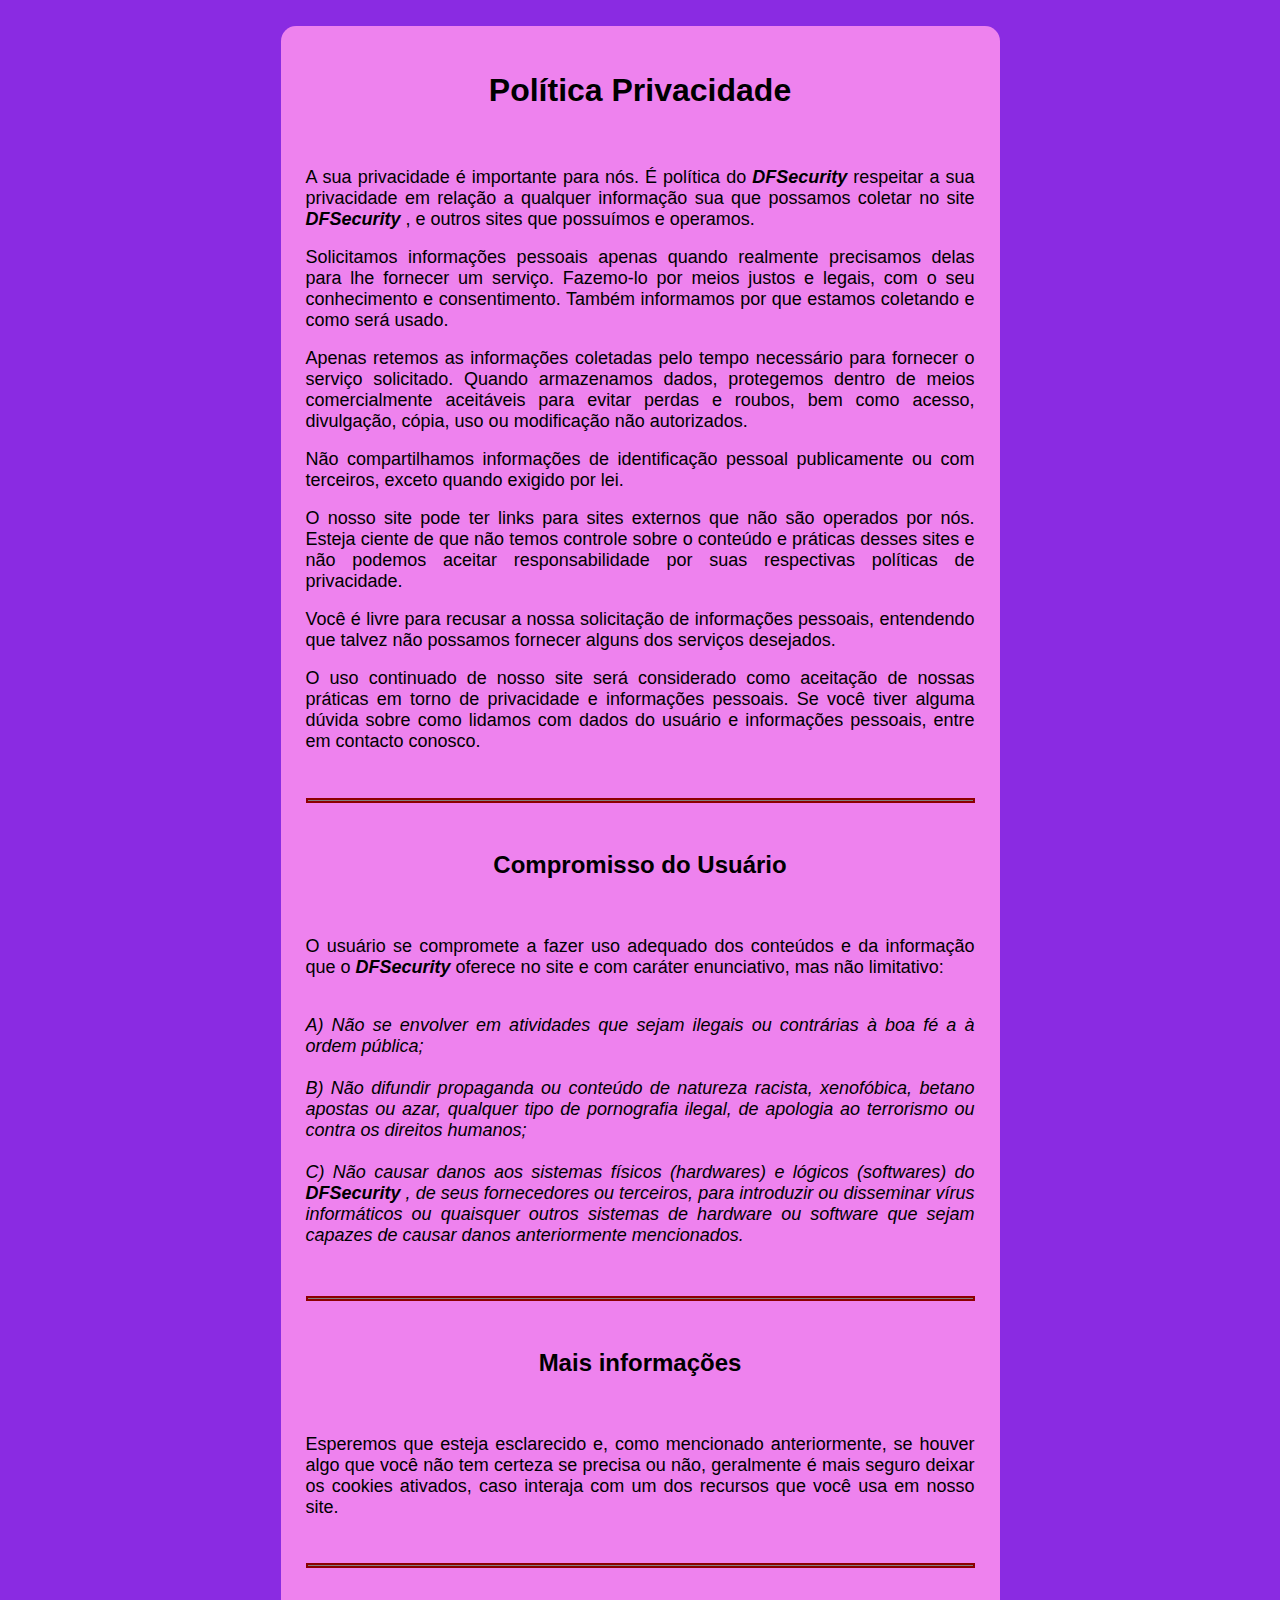
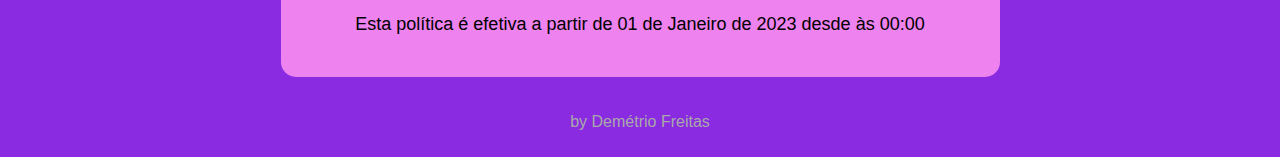
<file: DFSecurity/PoliticaPrivacidade.html>
<!DOCTYPE html> 
<html>
<head>
    <title> Política de Privacidade | DFSecurity </title>
    <meta http-equiv="Content-Type" content="text/html; charset=UTF-8">
    <link rel="stylesheet" type="text/css" href="styles/PoliticaPrivacidade.css">
    <link rel="icon" type="text/css" href="images/DFSecurity.png">
</head>
<body bgcolor="violet">
<div>
<br>
<div class="text">
<h2 align="center"> <b> <font face="arial" color="black" size="6"> <a href="https://politicaprivacidade.com/" target="blank"> Política Privacidade </a> </font> </b> </h2>
<br>
<p> <font face="arial" color="black" size="4"> A sua privacidade é importante para nós. É política do <b> <a href="Home.html"> <i> DFSecurity </i> </a> </b> respeitar a sua privacidade em relação a qualquer informação sua que possamos coletar no site <b> <a href="Home.html"> <i> DFSecurity </i> </a> </b>, e outros sites que possuímos e operamos. </font> </p> 
<p> <font face="arial" color="black" size="4"> Solicitamos informações pessoais apenas quando realmente precisamos delas para lhe fornecer um serviço. Fazemo-lo por meios justos e legais, com o seu conhecimento e consentimento. Também informamos por que estamos coletando e como será usado. </font> </p>
<p> <font face="arial" color="black" size="4"> Apenas retemos as informações coletadas pelo tempo necessário para fornecer o serviço solicitado. Quando armazenamos dados, protegemos dentro de meios comercialmente aceitáveis ​​para evitar perdas e roubos, bem como acesso, divulgação, cópia, uso ou modificação não autorizados. </font> </p>
<p> <font face="arial" color="black" size="4"> Não compartilhamos informações de identificação pessoal publicamente ou com terceiros, exceto quando exigido por lei. </font> </p>
<p> <font face="arial" color="black" size="4"> O nosso site pode ter links para sites externos que não são operados por nós. Esteja ciente de que não temos controle sobre o conteúdo e práticas desses sites e não podemos aceitar responsabilidade por suas respectivas políticas de privacidade. </font> </p>
<p> <font face="arial" color="black" size="4"> Você é livre para recusar a nossa solicitação de informações pessoais, entendendo que talvez não possamos fornecer alguns dos serviços desejados. </font> </p>
<p> <font face="arial" color="black" size="4"> O uso continuado de nosso site será considerado como aceitação de nossas práticas em torno de privacidade e informações pessoais. Se você tiver alguma dúvida sobre como lidamos com dados do usuário e informações pessoais, entre em contacto conosco. </font> </p>
<br>
<hr size="3%" noshade="100%">
<br>
<h3 align="center"> <b> <font face="arial" color="black" size="5"> Compromisso do Usuário </font> </b> </h3>
<br>
<p> <font face="arial" color="black" size="4"> O usuário se compromete a fazer uso adequado dos conteúdos e da informação que o <b> <a href="Home.html"> <i> DFSecurity </i> </a> </b> oferece no site e com caráter enunciativo, mas não limitativo: </font> </p>
<br>
<font face="arial" color="black" size="4">
<i>
A) Não se envolver em atividades que sejam ilegais ou contrárias à boa fé a à ordem pública;
<br> <br>
B) Não difundir propaganda ou conteúdo de natureza racista, xenofóbica, betano apostas ou azar, qualquer tipo de pornografia ilegal, de apologia ao terrorismo ou contra os direitos humanos;
<br> <br>
C) Não causar danos aos sistemas físicos (hardwares) e lógicos (softwares) do <b> <a href="Home.html"> <i> DFSecurity </i> </a> </b>, de seus fornecedores ou terceiros, para introduzir ou disseminar vírus informáticos ou quaisquer outros sistemas de hardware ou software que sejam capazes de causar danos anteriormente mencionados.
</i>
<br> <br>
</font>
<br>
<hr size="3%" noshade="100%">
<br>
<h3 align="center"> <b> <font face="arial" color="black" size="5"> Mais informações </font> </b> </h3>
<br>
<p> <font face="arial" color="black" size="4"> Esperemos que esteja esclarecido e, como mencionado anteriormente, se houver algo que você não tem certeza se precisa ou não, geralmente é mais seguro deixar os cookies ativados, caso interaja com um dos recursos que você usa em nosso site. </font> </p> 
<br>
<hr size="3%" noshade="100%">
<br>
<p align="center"> <font face="arial" color="black" size="4"> Esta política é efetiva a partir de 01 de Janeiro de 2023 desde às 00:00 </font> </p>
</div>
<br>
<br>
<div class="by">
    <center> <h9 id="alternate" onmouseover="over ()" onmouseout="out ()"> by Demétrio Freitas </h9> </center>
<script>

    function over () {
    	document.getElementById ("alternate").style.color = "darkred";
    }

    function out () {
    	document.getElementById ("alternate").style.color = "darkgrey";
    }

</script>
<br>
</div>
</div>
</body>
</html>
</file>
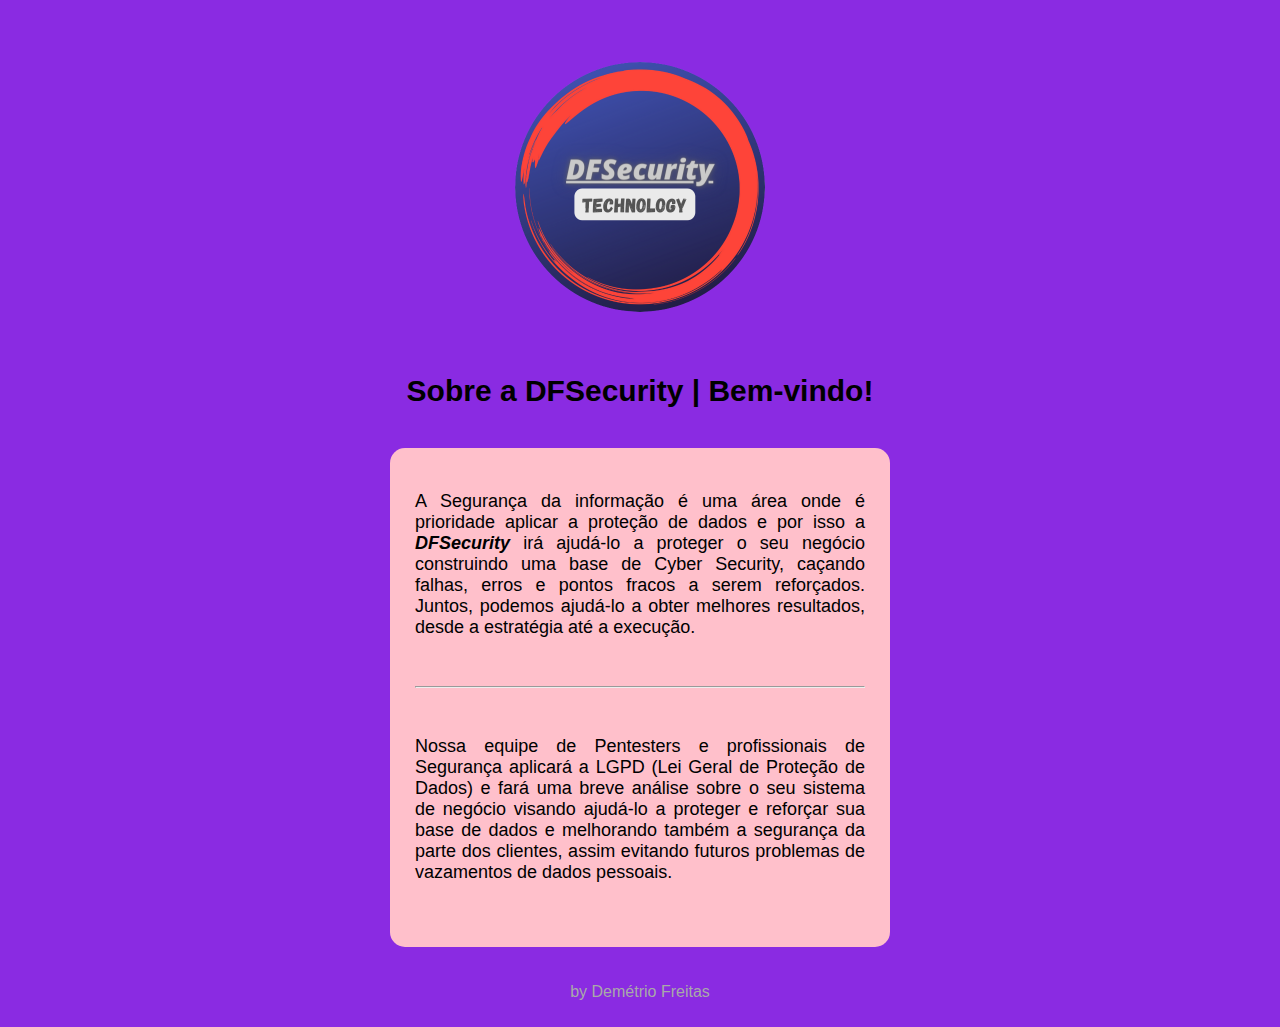
<file: DFSecurity/sobre_nos.html>
<!DOCTYPE html> 
<html>
<head>
    <title> Sobre Nós | DFSecurity </title>
    <meta http-equiv="Content-Type" content="text/html; charset=UTF-8">
    <link rel="stylesheet" type="text/css" href="styles/SobreNos.css">
    <link rel="icon" type="text/css" href="images/DFSecurity.png">
</head>
<br>
<body>
<div>
    <br> </br>
    <br> <center> <a href=""> <img height="250" width="250" src="images/DFSecurity.png"> </a> </center> </br>
    <center> <font color="black" face="Arial"> <h4> Sobre a DFSecurity | Bem-vindo! </h4> </font> </center>
<div class="text">
    <p> A Segurança da informação é uma área onde é prioridade aplicar a proteção de dados e por isso a <em> <b> DFSecurity </b> </em> irá ajudá-lo a proteger o seu negócio construindo uma base de Cyber Security, caçando falhas, erros e pontos fracos a serem reforçados. Juntos, podemos ajudá-lo a obter melhores resultados, desde a estratégia até a execução. </p> <br>
    <hr>
    <br> <p> Nossa equipe de Pentesters e profissionais de Segurança aplicará a LGPD (Lei Geral de Proteção de Dados) e fará uma breve análise sobre o seu sistema de negócio visando ajudá-lo a proteger e reforçar sua base de dados e melhorando também a segurança da parte dos clientes, assim evitando futuros problemas de vazamentos de dados pessoais. </p> <br>
</div>
<br>
<br>
<div class="by">
    <center> <h9 id="alternate" onmouseover="over ()" onmouseout="out ()"> by Demétrio Freitas </h9> </center>
<script>

    function over () {
    	document.getElementById ("alternate").style.color = "darkred";
    }

    function out () {
    	document.getElementById ("alternate").style.color = "darkgrey";
    }

</script>
<br>
</div>
</div>
</body>
</html>
</file>
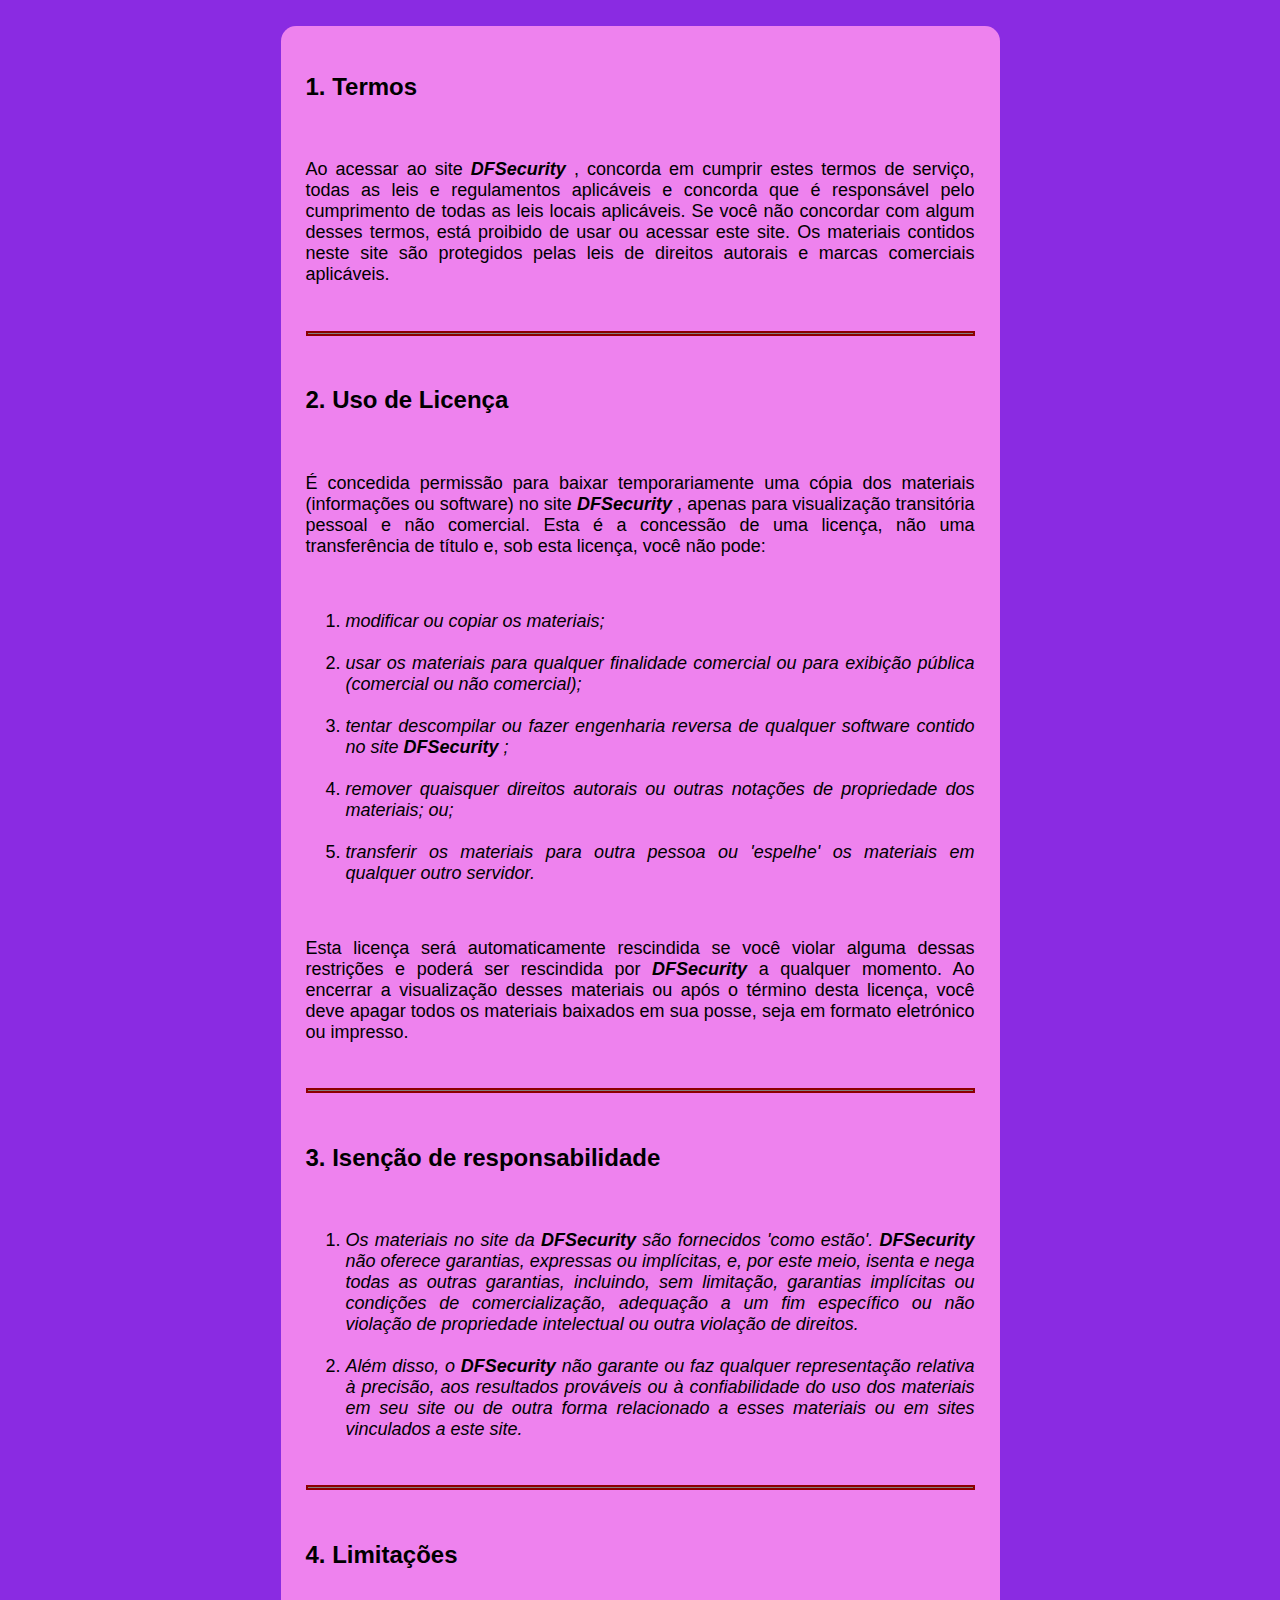
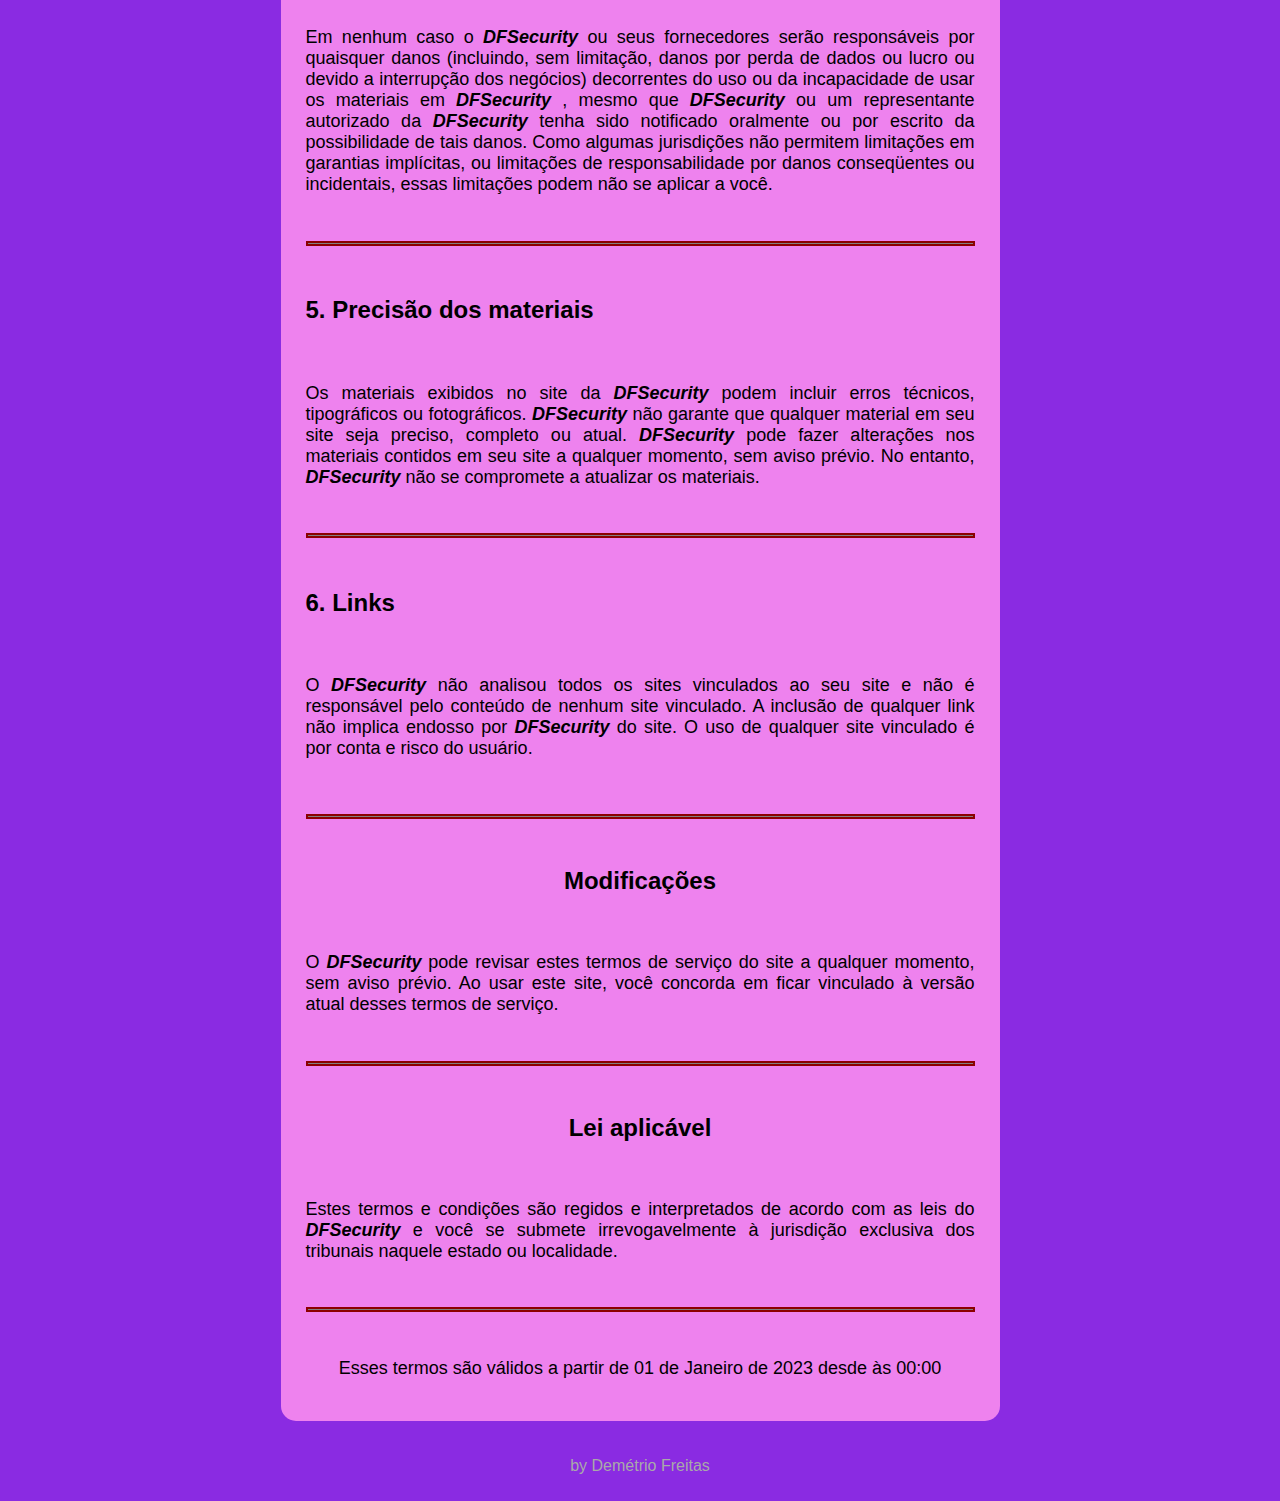
<file: DFSecurity/TermosCondicoes.html>
<!DOCTYPE html> 
<html>
<head>
    <title> Termos e Condições | DFSecurity </title>
    <meta http-equiv="Content-Type" content="text/html; charset=UTF-8">
    <link rel="stylesheet" type="text/css" href="styles/TermosCondicoes.css">
    <link rel="icon" type="text/css" href="images/DFSecurity.png">
</head>
<br>
<body bgcolor="violet">
<div>
<br>
<div class="text">
<h2> <font face="arial" color="black" size="5"> 1. Termos </font> </h2>
<br>
<p> <font face="arial" color="black" size="4"> Ao acessar ao site <b> <a href="Home.html"> <i> DFSecurity </i> </a> </b>, concorda em cumprir estes termos de serviço, todas as leis e regulamentos aplicáveis ​​e concorda que é responsável pelo cumprimento de todas as leis locais aplicáveis. Se você não concordar com algum desses termos, está proibido de usar ou acessar este site. Os materiais contidos neste site são protegidos pelas leis de direitos autorais e marcas comerciais aplicáveis. </font> </p>
<br>
<hr size="3%" noshade="100%">
<br>
<h2> <font face="arial" color="black" size="5"> 2. Uso de Licença </font> </h2>
<br>
<p> <font face="arial" color="black" size="4"> É concedida permissão para baixar temporariamente uma cópia dos materiais (informações ou software) no site <b> <a href="Home.html"> <i> DFSecurity </i> </a> </b>, apenas para visualização transitória pessoal e não comercial. Esta é a concessão de uma licença, não uma transferência de título e, sob esta licença, você não pode: </font> </p>
<br>
<ol> <font face="arial" color="black" size="4">
    <li> <i> modificar ou copiar os materiais; </i> </li>
    <br>
    <li> <i> usar os materiais para qualquer finalidade comercial ou para exibição pública (comercial ou não comercial); </i> </li>
    <br>
    <li> <i> tentar descompilar ou fazer engenharia reversa de qualquer software contido no site <b> <a href="Home.html"> <i> DFSecurity </i> </a> </b>; </i> </li>
    <br>
    <li> <i> remover quaisquer direitos autorais ou outras notações de propriedade dos materiais; ou; </i> </li>
    <br>
    <li> <i> transferir os materiais para outra pessoa ou 'espelhe' os materiais em qualquer outro servidor. </i> </li>
</font> </ol>
<br>
<p> <font face="arial" color="black" size="4"> Esta licença será automaticamente rescindida se você violar alguma dessas restrições e poderá ser rescindida por <b> <a href="Home.html"> <i> DFSecurity </i> </a> </b> a qualquer momento. Ao encerrar a visualização desses materiais ou após o término desta licença, você deve apagar todos os materiais baixados em sua posse, seja em formato eletrónico ou impresso. </font> </p>
<br>
<hr size="3%" noshade="100%">
<br>
<h2> <font face="arial" color="black" size="5"> 3. Isenção de responsabilidade </font> </h2>
<br>
<ol> <font face="arial" color="black" size="4">
    <li> <i> Os materiais no site da <b> <a href="Home.html"> <i> DFSecurity </i> </a> </b> são fornecidos 'como estão'. <b> <a href="Home.html"> <i> DFSecurity </i> </a> </b> não oferece garantias, expressas ou implícitas, e, por este meio, isenta e nega todas as outras garantias, incluindo, sem limitação, garantias implícitas ou condições de comercialização, adequação a um fim específico ou não violação de propriedade intelectual ou outra violação de direitos. </i> </li>
    <br>
    <li> <i> Além disso, o <b> <a href="Home.html"> <i> DFSecurity </i> </a> </b> não garante ou faz qualquer representação relativa à precisão, aos resultados prováveis ​​ou à confiabilidade do uso dos materiais em seu site ou de outra forma relacionado a esses materiais ou em sites vinculados a este site. </i> </li>
</font> </ol>
<br>
<hr size="3%" noshade="100%">
<br>
<h2> <font face="arial" color="black" size="5"> 4. Limitações </font> </h2>
<br>
<p> <font face="arial" color="black" size="4"> Em nenhum caso o <b> <a href="Home.html"> <i> DFSecurity </i> </a> </b> ou seus fornecedores serão responsáveis ​​por quaisquer danos (incluindo, sem limitação, danos por perda de dados ou lucro ou devido a interrupção dos negócios) decorrentes do uso ou da incapacidade de usar os materiais em <b> <a href="Home.html"> <i> DFSecurity </i> </a> </b>, mesmo que <b> <a href="Home.html"> <i> DFSecurity </i> </a> </b> ou um representante autorizado da <b> <a href="Home.html"> <i> DFSecurity </i> </a> </b> tenha sido notificado oralmente ou por escrito da possibilidade de tais danos. Como algumas jurisdições não permitem limitações em garantias implícitas, ou limitações de responsabilidade por danos conseqüentes ou incidentais, essas limitações podem não se aplicar a você. </font> </p>
<br>
<hr size="3%" noshade="100%">
<br>
<h2> <font face="arial" color="black" size="5"> 5. Precisão dos materiais </font> </h2>
<br>
<p> <font face="arial" color="black" size="4"> Os materiais exibidos no site da <b> <a href="Home.html"> <i> DFSecurity </i> </a> </b> podem incluir erros técnicos, tipográficos ou fotográficos. <b> <a href="Home.html"> <i> DFSecurity </i> </a> </b> não garante que qualquer material em seu site seja preciso, completo ou atual. <b> <a href="Home.html"> <i> DFSecurity </i> </a> </b> pode fazer alterações nos materiais contidos em seu site a qualquer momento, sem aviso prévio. No entanto, <b> <a href="Home.html"> <i> DFSecurity </i> </a> </b> não se compromete a atualizar os materiais. </font> </p>
<br>
<hr size="3%" noshade="100%">
<br>
<h2> <font face="arial" color="black" size="5"> 6. Links </font> </h2>
<br>
<p> <font face="arial" color="black" size="4"> O <b> <a href="Home.html"> <i> DFSecurity </i> </a> </b> não analisou todos os sites vinculados ao seu site e não é responsável pelo conteúdo de nenhum site vinculado. A inclusão de qualquer link não implica endosso por <b> <a href="Home.html"> <i> DFSecurity </i> </a> </b> do site. O uso de qualquer site vinculado é por conta e risco do usuário. </font> </p>
<p> <font face="arial" color="black" size="4">
<br>
</font> </p>
<hr size="3%" noshade="100%">
<br>
<h3 align="center"> <font face="arial" color="black" size="5"> Modificações </font> </h3>
<br>
<p> <font face="arial" color="black" size="4"> O <b> <a href="Home.html"> <i> DFSecurity </i> </a> </b> pode revisar estes termos de serviço do site a qualquer momento, sem aviso prévio. Ao usar este site, você concorda em ficar vinculado à versão atual desses termos de serviço. </font> </p>
<br>
<hr size="3%" noshade="100%">
<br>
<h3 align="center"> <font face="arial" color="black" size="5"> Lei aplicável </font> </h3>
<br>
<p> <font face="arial" color="black" size="4"> Estes termos e condições são regidos e interpretados de acordo com as leis do <b> <a href="Home.html"> <i> DFSecurity </i> </a> </b> e você se submete irrevogavelmente à jurisdição exclusiva dos tribunais naquele estado ou localidade. </font> </p>
<br>
<hr size="3%" noshade="100%">
<br>
<p align="center"> <font face="arial" color="black" size="4"> Esses termos são válidos a partir de 01 de Janeiro de 2023 desde às 00:00 </font> </p>
</div>
<br>
<br>
<div class="by">
    <center> <h9 id="alternate" onmouseover="over ()" onmouseout="out ()"> by Demétrio Freitas </h9> </center>
<script>

    function over () {
    	document.getElementById ("alternate").style.color = "darkred";
    }

    function out () {
    	document.getElementById ("alternate").style.color = "darkgrey";
    }

</script>
<br>
</div>
</div>
</body>
</html>
</file>
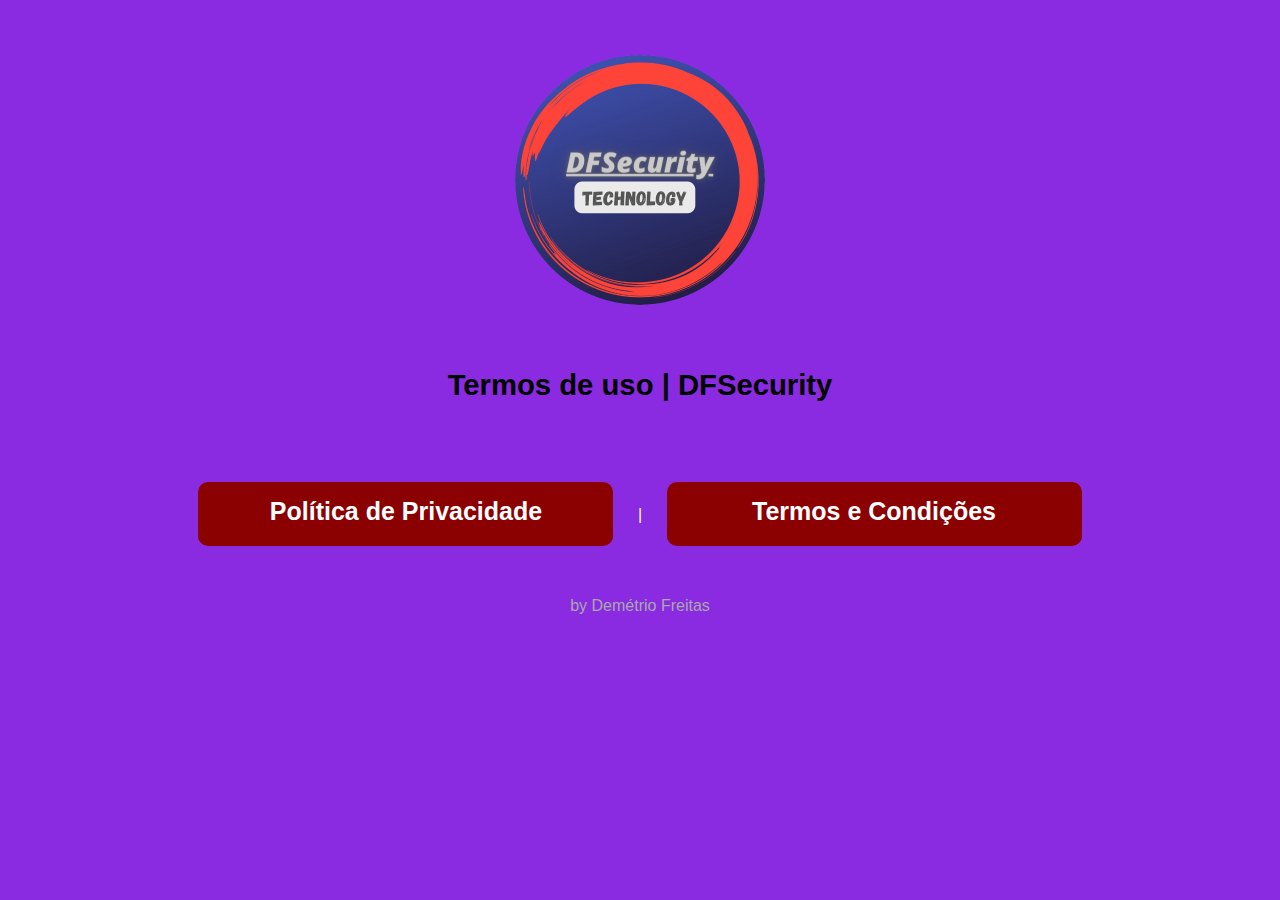
<file: DFSecurity/TermosDeUso.html>
<!DOCTYPE html> 
<html>
<head>
    <title> Termos de uso | DFSecurity </title>
    <meta http-equiv="Content-Type" content="text/html; charset=UTF-8">
    <link rel="stylesheet" type="text/css" href="styles/TermosDeUso.css">
    <link rel="icon" type="text/css" href="images/DFSecurity.png">
</head>
<br>
<body>
<div class="dfsecurity">
    <br> <center> <a href="Home.html"> <img height="250" width="250" src="images/DFSecurity.png"> </a> </center> <br>
    <font color="black" face="Arial"> <h3> <center> Termos de uso | DFSecurity </center> </h3> </font>
</div>
<div class="menu_ul">
    <a href="PoliticaPrivacidade.html" class="btn btn-1"> Política de Privacidade </a>
    |
    <a href="TermosCondicoes.html" class="btn btn-2"> Termos e Condições </a>
</div>
<br> <br>
<div class="by">
    <center> <h9 id="alternate" onmouseover="over ()" onmouseout="out ()"> by Demétrio Freitas </h9> </center>
<script>

    function over () {
    	document.getElementById ("alternate").style.color = "darkred";
    }

    function out () {
    	document.getElementById ("alternate").style.color = "darkgrey";
    }

</script>
<br>
</body>
</html>
</file>
<file: DFSecurity/styles/PoliticaPrivacidade.css>
body {
    background-color: blueviolet;
    text-align: justify;
    display: flex;
    align-items: center;
    justify-content: center;
}

hr {
    border: 2px solid darkred;
}

.text {
    color: darkred;
    width: 669px;
    padding: 25px;
    border-radius: 15px;
    font-size: 17px;
    background: violet;
    font-family: arial;
}

a:link {
    color: inherit;
    align-items: center;
    text-decoration: none;
    box-shadow: none;
    text-decoration-color: none; 
}

a:hover {
    color: inherit;
    align-items: center;
    text-decoration: none;
    box-shadow: none;
    text-decoration-color: none; 
}

a:active {
    color: black;
}

a:visited {
    color: black;
}

.by {
    font-size: 16px;
    color: darkgrey;
    font-family: arial;
}
</file>
<file: DFSecurity/styles/SobreNos.css>
body {
    background-color: blueviolet;
    text-align: justify;
    display: flex;
    align-items: center;
    justify-content: center;
}

h4 {
    font-size: 30px;
}

.text {
    width: 450px;
    padding: 25px;
    border-radius: 15px;
    font-size: 18px;
    background: pink;
    font-family: arial;
}

.by {
    font-size: 16px;
    color: darkgray;
    font-family: arial;
}
</file>
<file: DFSecurity/styles/TermosCondicoes.css>
body {
    background-color: blueviolet;
    text-align: justify;
    display: flex;
    align-items: center;
    justify-content: center;
}

hr {
    border: 2px solid darkred;
}

.text {
    color: darkred;
    width: 669px;
    padding: 25px;
    border-radius: 15px;
    font-size: 17px;
    background: violet;
    font-family: arial;
}

a:link {
    color: inherit;
    align-items: center;
    text-decoration: none;
    box-shadow: none;
    text-decoration-color: none; 
}

a:hover {
    color: inherit;
    align-items: center;
    text-decoration: none;
    box-shadow: none;
    text-decoration-color: none; 
}

a:active {
    color: black;
}

a:visited {
    color: black;
}

.by {
    font-size: 16px;
    color: darkgrey;
    font-family: arial;
}
</file>
<file: DFSecurity/styles/TermosDeUso.css>
div {
    text-align: center;
    color: white;
}

body {
    background: blueviolet;
    font-family: arial;
    padding: 0;
}

.dfsecurity {
    font-size: 25px;
    width: 100%;
    text-align: center;
    padding-bottom: 50px;
    color: black;
}

.btn {
    margin: 0 20px;
    width: 385px;
    font-size: 25px;
    text-decoration: none;
    display: inline-block;
    text-align: center;
    margin-bottom: 15px;
    padding: 15px;
    font-weight: bold;
}

.btn-1 {
    color: white;
    background-color: darkred;
    border-radius: 10px;
    border-bottom: 5px solid darkred;
    transition: transform 0.5s;
}

.btn-1:hover {
    background-color: darkred;
    box-shadow: 0px 0px 20px darkred;
    transform: translate(0px, -5px);
    transition: transform 0.5s;
}

.btn-2 {
    color: white;
    background-color: darkred;
    border-radius: 10px;
    border-bottom: 5px solid darkred;
    transition: transform 0.5s;
}

.btn-2:hover {
    background-color: darkred;
    box-shadow: 0px 0px 20px darkred;
    transform: translate(0px, -5px);	
    transition: transform 0.5s;
}

.by {
    color: darkgray;
}
</file>
